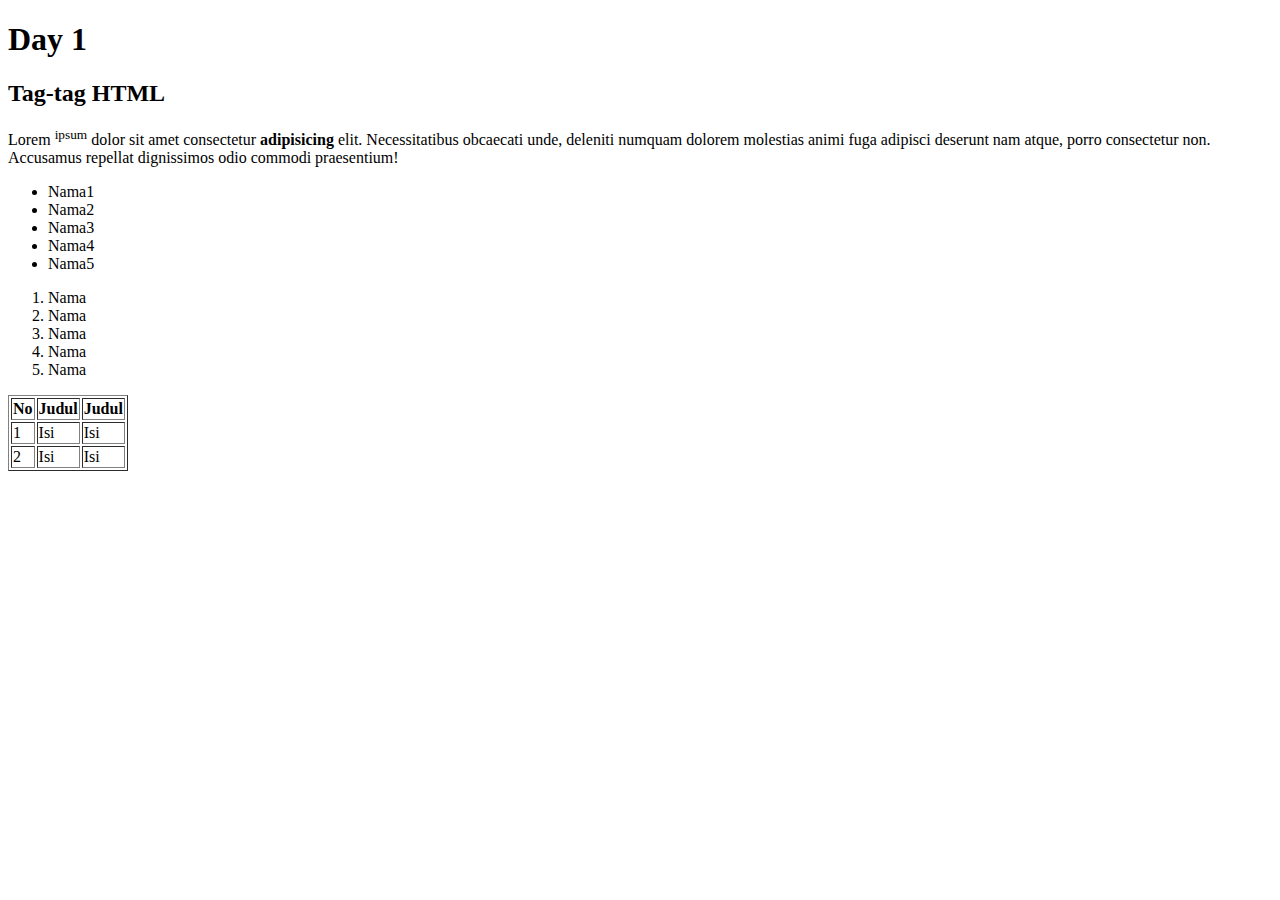
<file: day1/index.html>
<!DOCTYPE html>
<html lang="en">
<head>
    <meta charset="UTF-8">
    <meta name="viewport" content="width=device-width, initial-scale=1.0">
    <meta http-equiv="X-UA-Compatible" content="ie=edge">
    <title>Document</title>
</head>
<body>
    <h1>Day 1</h1>
    <h2>Tag-tag HTML</h2>
    <p>Lorem <sup>ipsum</sup> dolor sit amet consectetur <strong>adipisicing</strong> elit. Necessitatibus obcaecati unde, deleniti numquam dolorem molestias animi fuga adipisci deserunt nam atque, porro consectetur non. Accusamus repellat dignissimos odio commodi praesentium!</p>
<ul>
    <li>Nama1</li>
    <li>Nama2</li>
    <li>Nama3</li>
    <li>Nama4</li>
    <li>Nama5</li>
</ul>

<ol>
    <li>Nama</li>
    <li>Nama</li>
    <li>Nama</li>
    <li>Nama</li>
    <li>Nama</li>
</ol>

<table border="1">
    <tr>
        <th>No</th>
        <th>Judul</th>
        <th>Judul</th>
    </tr>
    <tr>
        <td>1</td>
        <td>Isi</td>
        <td>Isi</td>
    </tr>
    <tr>
        <td>2</td>
        <td>Isi</td>
        <td>Isi</td>
    </tr>
</table>

</body>
</html>
</file>
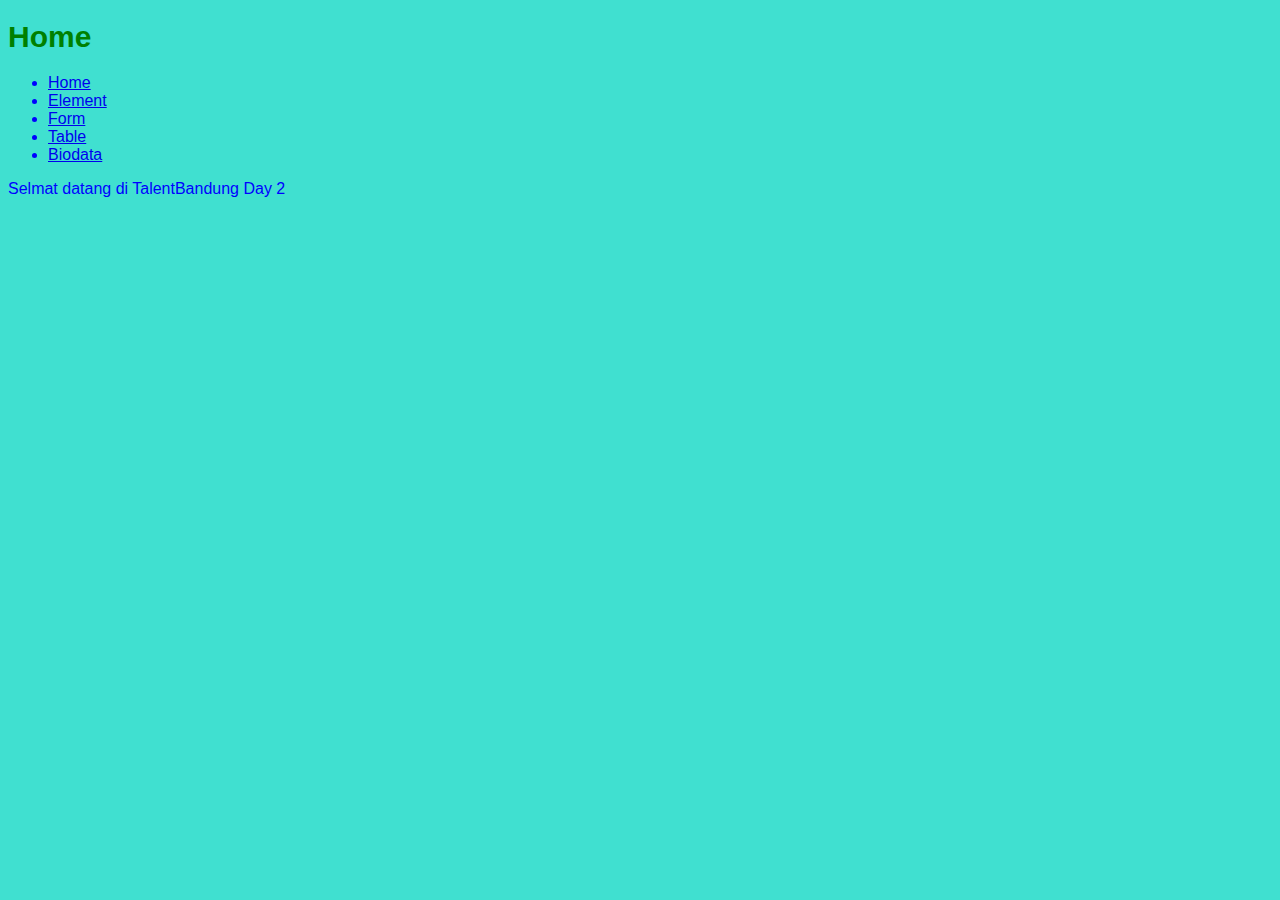
<file: day2/index.html>
<!DOCTYPE html>
<html lang="en">

<head>
    <meta charset="UTF-8">
    <meta name="viewport" content="width=device-width, initial-scale=1.0">
    <meta http-equiv="X-UA-Compatible" content="ie=edge">
    <title>Day 2</title>
    <link rel="stylesheet" href="style.css">
</head>

<body>
    <h1>Home</h1>
    <ul>
        <li>
            <a href="index.html">Home</a>
        </li>
        <li>
            <a href="element.html">Element</a>
        </li>
        <li>
            <a href="form.html">Form</a>
        </li>
        <li>
            <a href="tabel.html">Table</a>
        </li>
        <li>
            <a href="biodata.html">Biodata</a>
        </li>
    </ul>

    <p>Selmat datang di TalentBandung Day 2</p>

</body>

</html>
</file>
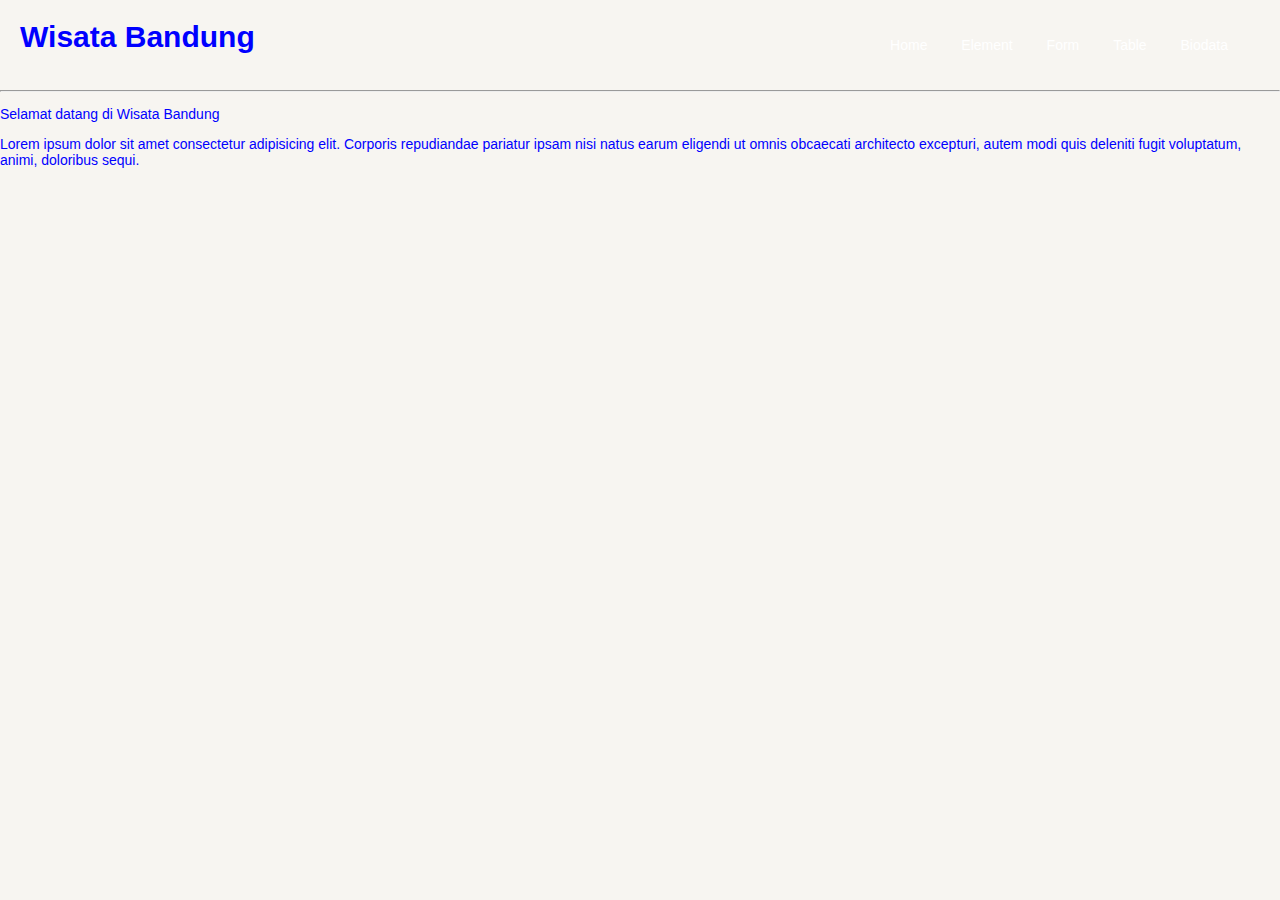
<file: day3/index.html>
<!DOCTYPE html>
<html lang="en">

<head>
    <meta charset="UTF-8">
    <meta name="viewport" content="width=device-width, initial-scale=1.0">
    <meta http-equiv="X-UA-Compatible" content="ie=edge">
    <title>Day 2</title>
    <link rel="stylesheet" href="style.css">
</head>

<body>
    <h1 class="logo">Wisata Bandung</h1>
    <ul>
        <li>
            <a href="index.html">Home</a>
        </li>
        <li>
            <a href="element.html">Element</a>
        </li>
        <li>
            <a href="form.html">Form</a>
        </li>
        <li>
            <a href="tabel.html">Table</a>
        </li>
        <li>
            <a href="biodata.html">Biodata</a>
        </li>
    </ul>
    <hr>

    <p>Selamat datang di Wisata Bandung</p>
    <p>Lorem ipsum dolor sit amet consectetur adipisicing elit. Corporis repudiandae pariatur ipsam nisi natus earum eligendi ut omnis obcaecati architecto excepturi, autem modi quis deleniti fugit voluptatum, animi, doloribus sequi.</p>

</body>

</html>
</file>
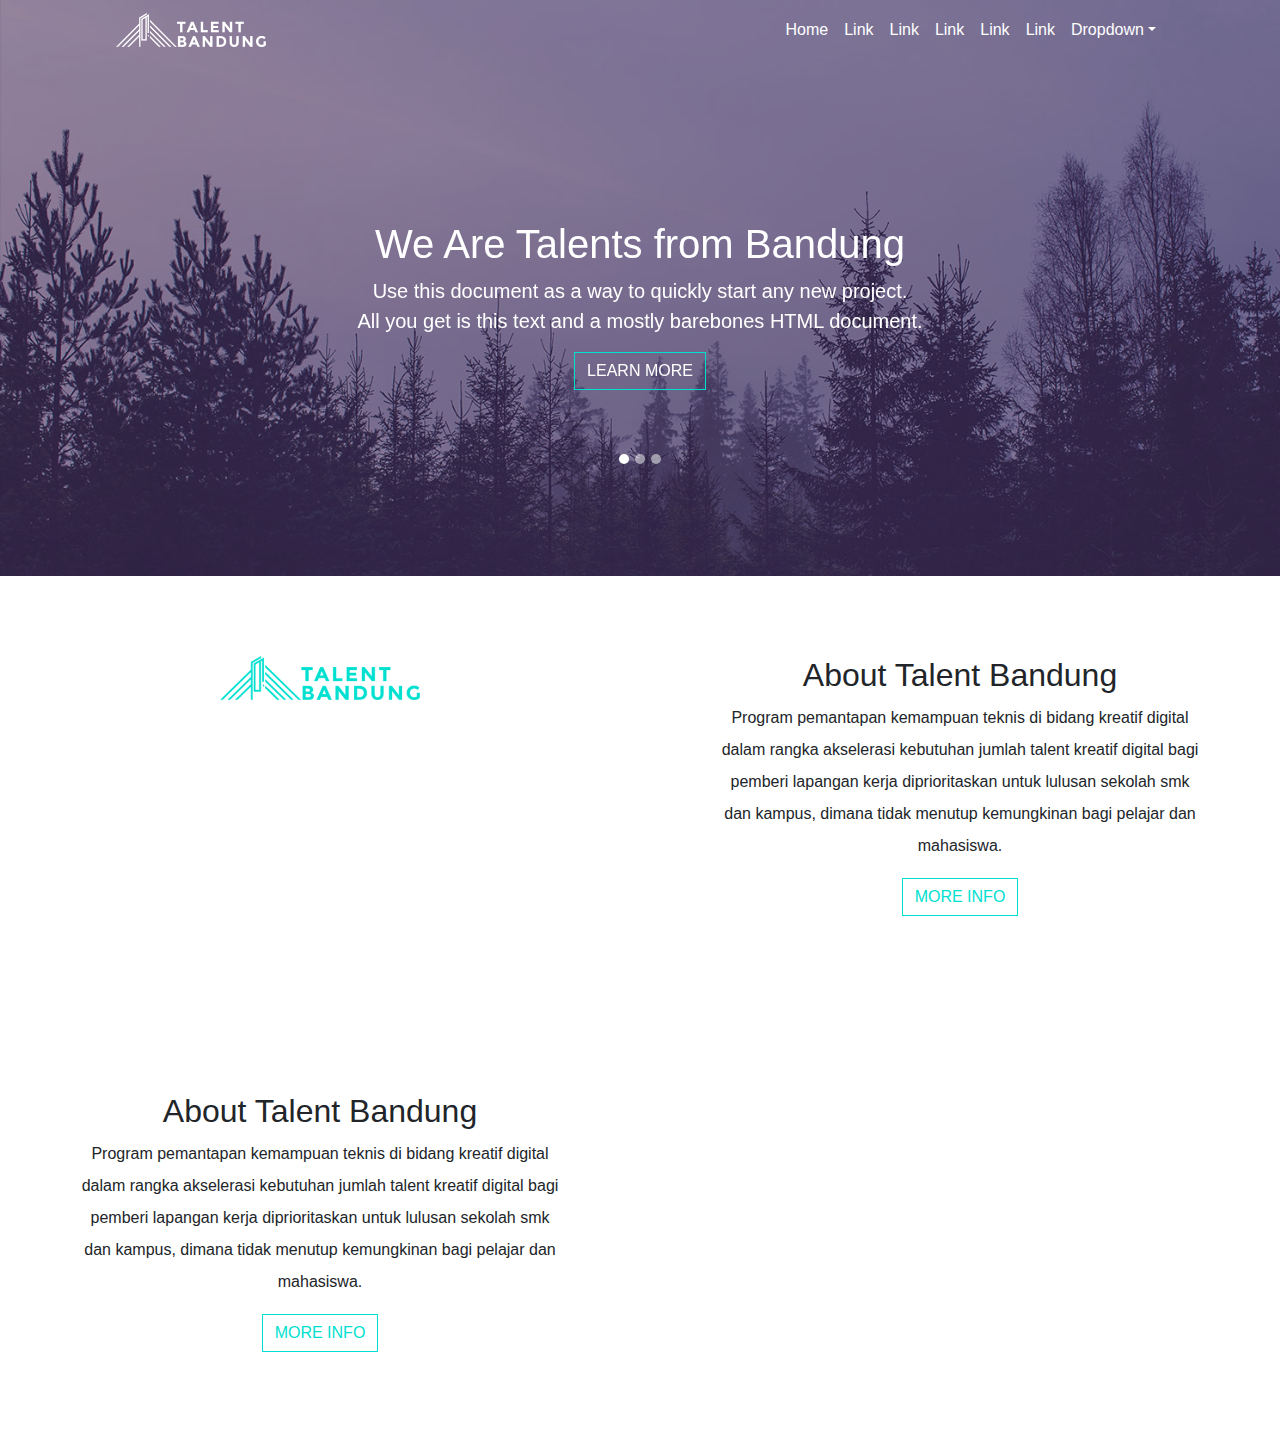
<file: day4/index.html>
<!doctype html>
<html lang="en">

<head>
    <title>Hello, world!</title>
    <!-- Required meta tags -->
    <meta charset="utf-8">
    <meta name="viewport" content="width=device-width, initial-scale=1, shrink-to-fit=no">

    <!-- Bootstrap CSS -->
    <link rel="stylesheet" href="css/bootstrap.min.css">
    <link rel="stylesheet" href="css/style.css">
</head>

<body>

    <div class="header">
        <div class="overlay">
            <main role="main" class="container">
                <nav class="navbar navbar-expand-md">

                    <div class="col-2">
                        <a class="navbar-brand" href="#"><img src="img/logo-talentbandung.png" width="150" alt=""></a>
                    </div>

                    <div class="col">
                        <button class="navbar-toggler" type="button" data-toggle="collapse" data-target="#navbarsExampleDefault" aria-controls="navbarsExampleDefault" aria-expanded="false" aria-label="Toggle navigation">
                                          <span class="navbar-toggler-icon"></span>
                                        </button>

                        <div class="collapse navbar-collapse justify-content-end" id="navbarsExampleDefault">
                            <ul class="navbar-nav">
                                <li class="nav-item active">
                                    <a class="nav-link" href="#">Home <span class="sr-only">(current)</span></a>
                                </li>
                                <li class="nav-item">
                                    <a class="nav-link" href="#">Link</a>
                                </li>
                                <li class="nav-item">
                                    <a class="nav-link" href="#">Link</a>
                                </li>
                                <li class="nav-item">
                                    <a class="nav-link" href="#">Link</a>
                                </li>
                                <li class="nav-item">
                                    <a class="nav-link" href="#">Link</a>
                                </li>
                                <li class="nav-item">
                                    <a class="nav-link" href="#">Link</a>
                                </li>
                                <li class="nav-item dropdown">
                                    <a class="nav-link dropdown-toggle" href="http://example.com" id="dropdown01" data-toggle="dropdown" aria-haspopup="true" aria-expanded="false">Dropdown</a>
                                    <div class="dropdown-menu" aria-labelledby="dropdown01">
                                        <a class="dropdown-item" href="#">Action</a>
                                        <a class="dropdown-item" href="#">Another action</a>
                                        <a class="dropdown-item" href="#">Something else here</a>
                                    </div>
                                </li>
                            </ul>
                        </div>
                    </div>
                </nav>
                <div id="slider-home" class="intro text-center carousel slide" data-ride="carousel">
                    <div class="carousel-inner">
                        <div class="carousel-item active">
                            <h1>We Are Talents from Bandung</h1>
                            <p class="lead">Use this document as a way to quickly start any new project.<br> All you get is this text and a mostly barebones HTML document.</p>
                            <p><a href="#" class="btn btn-outline-primary">Learn More</a></p>
                        </div>
                        <div class="carousel-item">
                            <h1>We Are Talents from Bandung</h1>
                            <p class="lead">Use this document as a way to quickly start any new project.<br> All you get is this text and a mostly barebones HTML document.</p>
                            <p><a href="#" class="btn btn-outline-primary">Learn More</a></p>
                        </div>
                        <div class="carousel-item">
                            <h1>We Are Talents from Bandung</h1>
                            <p class="lead">Use this document as a way to quickly start any new project.<br> All you get is this text and a mostly barebones HTML document.</p>
                            <p><a href="#" class="btn btn-outline-primary">Learn More</a></p>
                        </div>
                    </div>
                    <ol class="carousel-indicators">
                        <li data-target="#slider-home" data-slide-to="0" class="active"></li>
                        <li data-target="#slider-home" data-slide-to="1"></li>
                        <li data-target="#slider-home" data-slide-to="2"></li>
                    </ol>
                </div>
            </main>
            <!-- /.container -->
        </div>
    </div>

    <div class="content">
        <div class="container-fluid">
            <div class="row">
                <div class="col" style="background:url(https://images.unsplash.com/photo-1506411393232-79727bc447af?dpr=1.5&auto=format&fit=crop&w=800&h=800&q=60&cs=tinysrgb); background-size:cover;">
                    <img width="200" class="img-fluid mx-auto d-block" src="img/logo-talentbandung-color.png" alt="">
                </div>
                <div class="col text-center">
                    <h2>About Talent Bandung</h2>
                    <p>Program pemantapan kemampuan teknis di bidang kreatif digital dalam rangka akselerasi kebutuhan jumlah talent kreatif digital bagi pemberi lapangan kerja diprioritaskan untuk lulusan sekolah smk dan kampus, dimana tidak menutup kemungkinan bagi pelajar dan mahasiswa.</p>
                    <p><a href="" class="btn">More Info</a></p>
                </div>
            </div>
            <div class="row">
                <div class="col order-12" style="background:url(https://images.unsplash.com/photo-1502781252888-9143ba7f074e?dpr=1.5&auto=format&fit=crop&w=800&h=800&q=60&cs=tinysrgb); background-size:cover;">
                </div>
                <div class="col text-center">
                    <h2>About Talent Bandung</h2>
                    <p>Program pemantapan kemampuan teknis di bidang kreatif digital dalam rangka akselerasi kebutuhan jumlah talent kreatif digital bagi pemberi lapangan kerja diprioritaskan untuk lulusan sekolah smk dan kampus, dimana tidak menutup kemungkinan bagi pelajar dan mahasiswa.</p>
                    <p><a href="" class="btn">More Info</a></p>
                </div>
            </div>
        </div>
    </div>


    <script src="js/jquery-3.2.1.min.js"></script>
    <script src="js/popper.min.js"></script>
    <script src="js/bootstrap.min.js"></script>
</body>

</html>
</file>
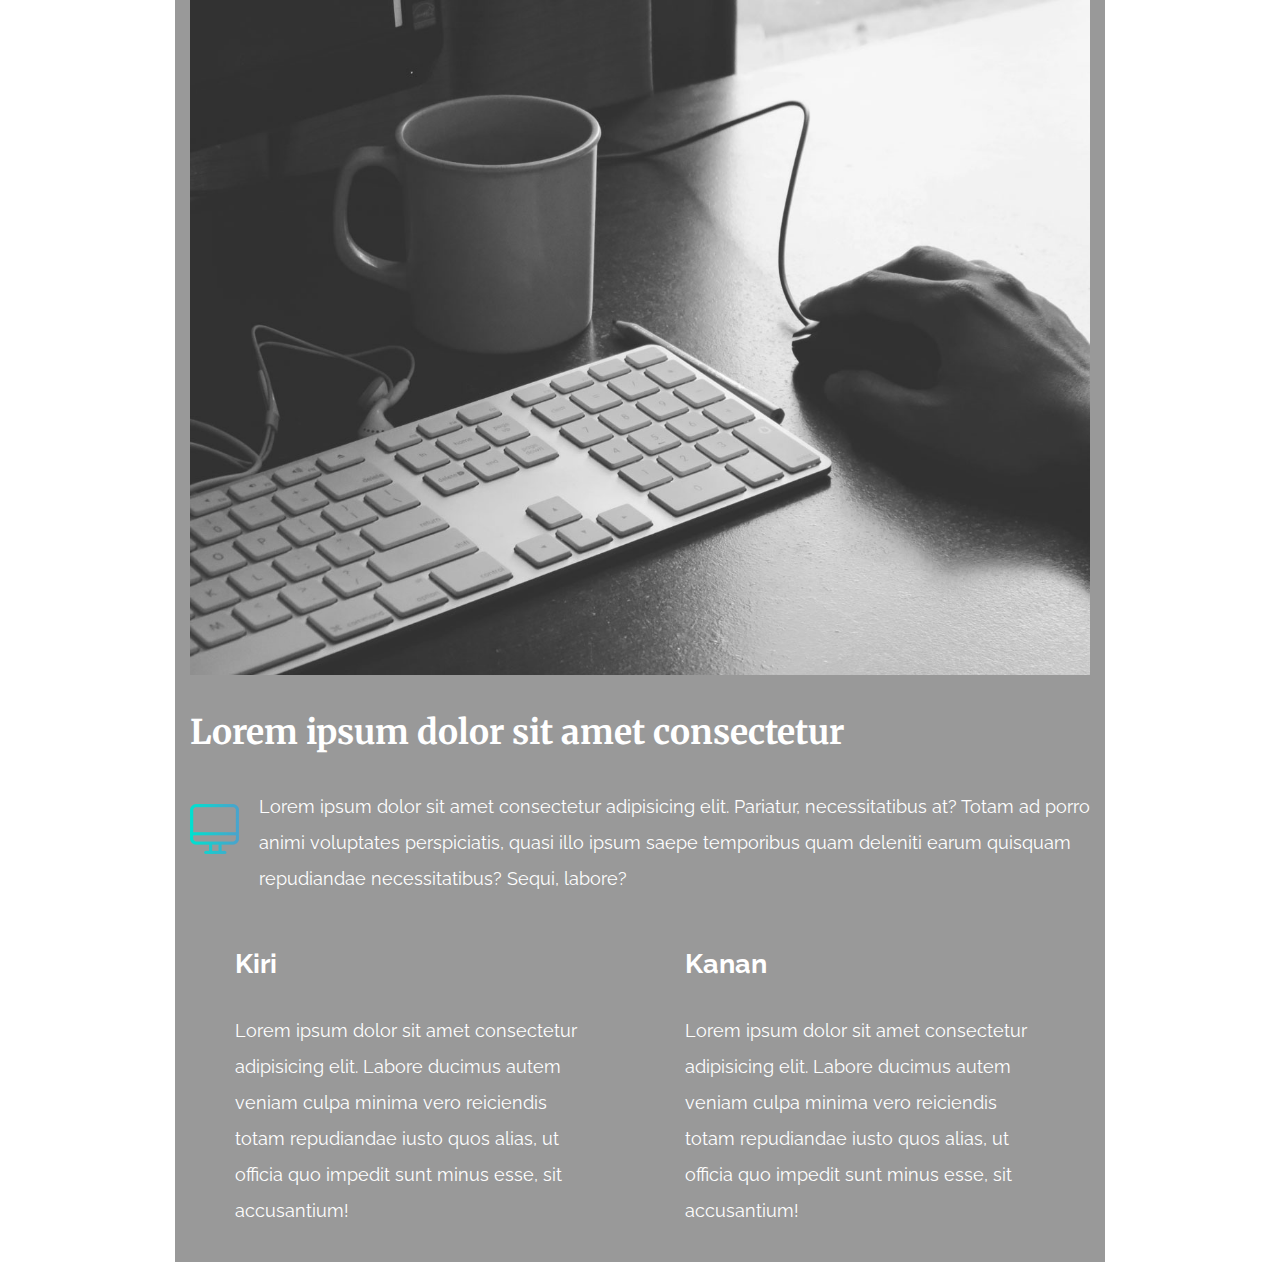
<file: day6/index.html>
<!DOCTYPE html>
<html lang="en">

<head>
    <meta charset="UTF-8">
    <meta name="viewport" content="width=device-width, initial-scale=1.0">
    <meta http-equiv="X-UA-Compatible" content="ie=edge">
    <title>Layout</title>
    <link href="https://fonts.googleapis.com/css?family=Merriweather|Raleway" rel="stylesheet">
    <link rel="stylesheet" href="style.css">
</head>

<body>
    <div class="container">
        <img class="img-header" src="img/work.jpg" alt="">
        <h1>Lorem ipsum dolor sit amet consectetur</h1>

        <img class="left" src="img/icon-monitor.png" alt="">
        <p>Lorem ipsum dolor sit amet consectetur adipisicing elit. Pariatur, necessitatibus at? Totam ad porro animi voluptates perspiciatis, quasi illo ipsum saepe temporibus quam deleniti earum quisquam repudiandae necessitatibus? Sequi, labore?</p>
        <div class="col">
            <h2>Kiri</h2>
            <p>Lorem ipsum dolor sit amet consectetur adipisicing elit. Labore ducimus autem veniam culpa minima vero reiciendis totam repudiandae iusto quos alias, ut officia quo impedit sunt minus esse, sit accusantium!</p>
        </div>
        <div class="col">
            <h2>Kanan</h2>
            <p>Lorem ipsum dolor sit amet consectetur adipisicing elit. Labore ducimus autem veniam culpa minima vero reiciendis totam repudiandae iusto quos alias, ut officia quo impedit sunt minus esse, sit accusantium!</p>
        </div>
    </div>

</body>

</html>
</file>
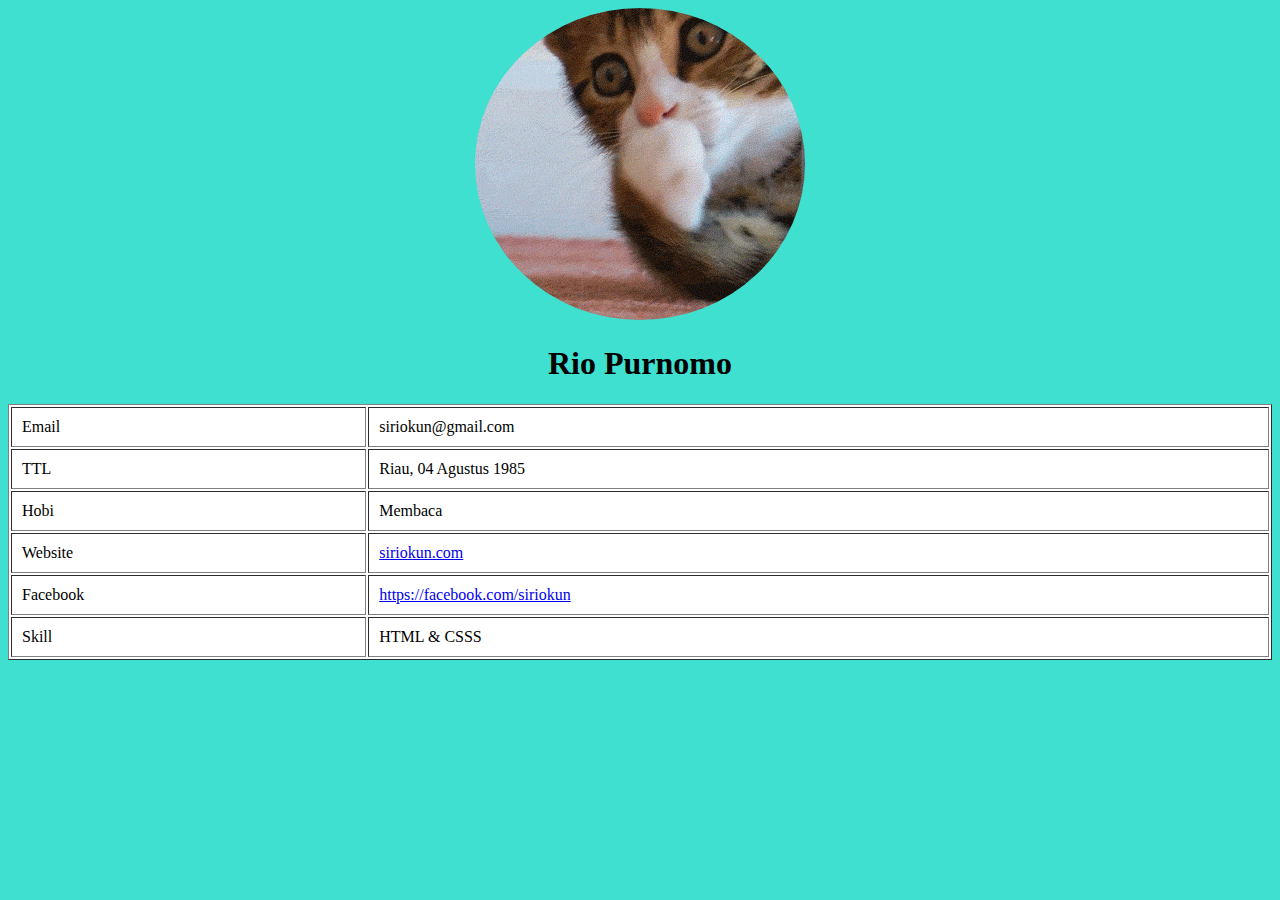
<file: day1/biodata.html>
<!DOCTYPE html>
<html lang="en">

<head>
    <meta charset="UTF-8">
    <meta name="viewport" content="width=device-width, initial-scale=1.0">
    <meta http-equiv="X-UA-Compatible" content="ie=edge">
    <title>Biodata Pribadi</title>
    <style>
    body {
        background: turquoise;
        text-align: center;
    }
    table {
        background: white;
        width: 100%;
    }
    td {
        padding: 10px;
        text-align: left;
    }
    img {
        border-radius: 100%;
    }
    </style>
</head>

<body>


    <img src="img/ucing.gif" alt="Ucing Lucu">
    <h1>Rio Purnomo</h1>

    <table border="1">
        <tr>
            <td>Email</td>
            <td>siriokun@gmail.com</td>
        </tr>
        <tr>
            <td>TTL</td>
            <td>Riau, 04 Agustus 1985</td>
        </tr>
        <tr>
            <td>Hobi</td>
            <td>Membaca</td>
        </tr>
        <tr>
            <td>Website</td>
            <td><a href="http://siriokun.com">siriokun.com</a></td>
        </tr>
        <tr>
            <td>Facebook</td>
            <td><a href="https://facebook.com/siriokun">https://facebook.com/siriokun</a></td>
        </tr>
        <tr>
            <td>Skill</td>
            <td>HTML &amp; CSSS</td>
        </tr>

    </table>

</body>

</html>
</file>
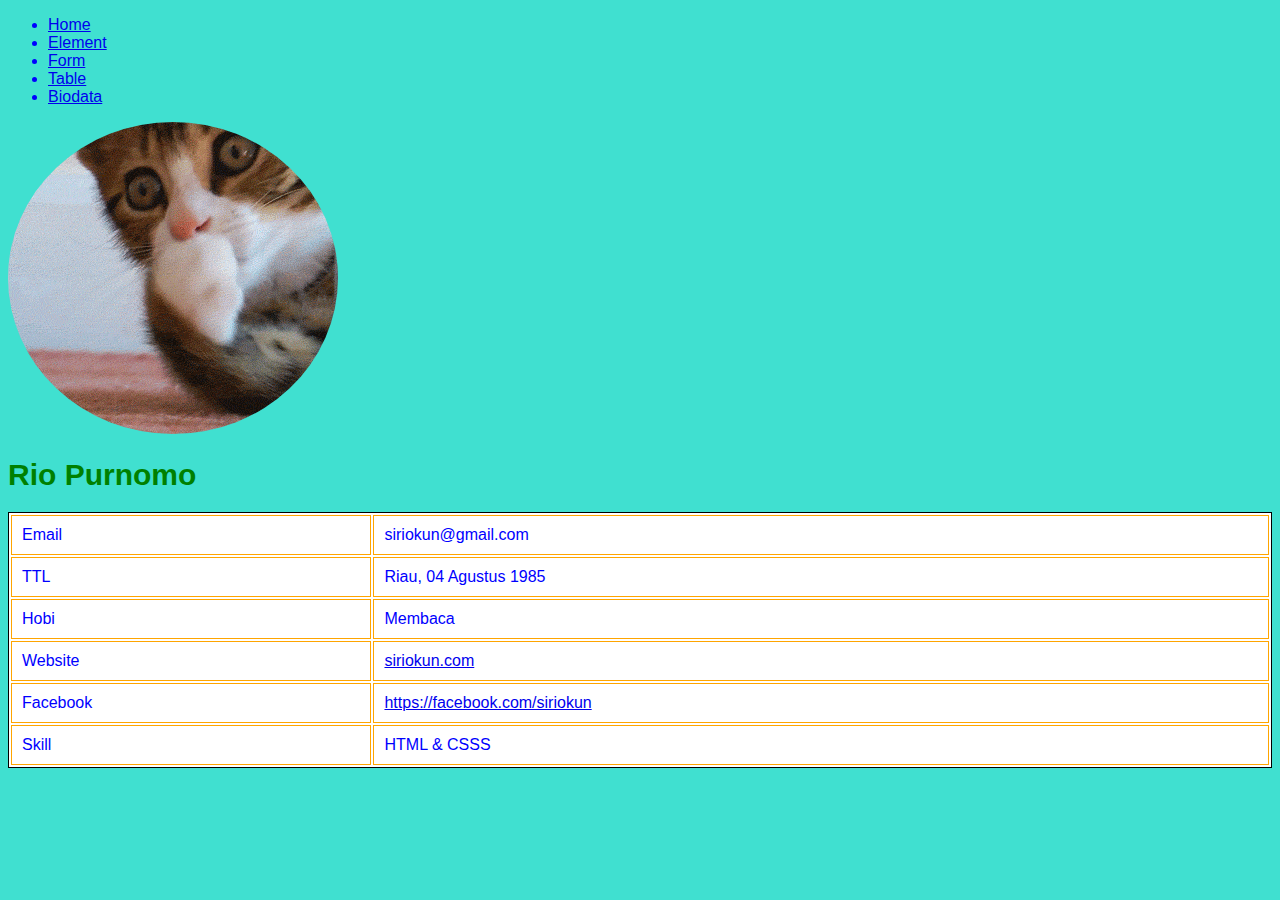
<file: day2/biodata.html>
<!DOCTYPE html>
<html lang="en">

<head>
    <meta charset="UTF-8">
    <meta name="viewport" content="width=device-width, initial-scale=1.0">
    <meta http-equiv="X-UA-Compatible" content="ie=edge">
    <title>Biodata Pribadi</title>    
    <link rel="stylesheet" href="style.css">
</head>

<body>

    <ul>
        <li>
            <a href="index.html">Home</a>
        </li>
        <li>
            <a href="element.html">Element</a>
        </li>
        <li>
            <a href="form.html">Form</a>
        </li>
        <li>
            <a href="tabel.html">Table</a>
        </li>
        <li>
            <a href="biodata.html">Biodata</a>
        </li>
    </ul>


    <img src="img/ucing.gif" alt="Ucing Lucu">
    <h1>Rio Purnomo</h1>

    <table border="1">
        <tr>
            <td>Email</td>
            <td>siriokun@gmail.com</td>
        </tr>
        <tr>
            <td>TTL</td>
            <td>Riau, 04 Agustus 1985</td>
        </tr>
        <tr>
            <td>Hobi</td>
            <td>Membaca</td>
        </tr>
        <tr>
            <td>Website</td>
            <td>
                <a href="http://siriokun.com">siriokun.com</a>
            </td>
        </tr>
        <tr>
            <td>Facebook</td>
            <td>
                <a href="https://facebook.com/siriokun">https://facebook.com/siriokun</a>
            </td>
        </tr>
        <tr>
            <td>Skill</td>
            <td>HTML &amp; CSSS</td>
        </tr>

    </table>

</body>

</html>
</file>
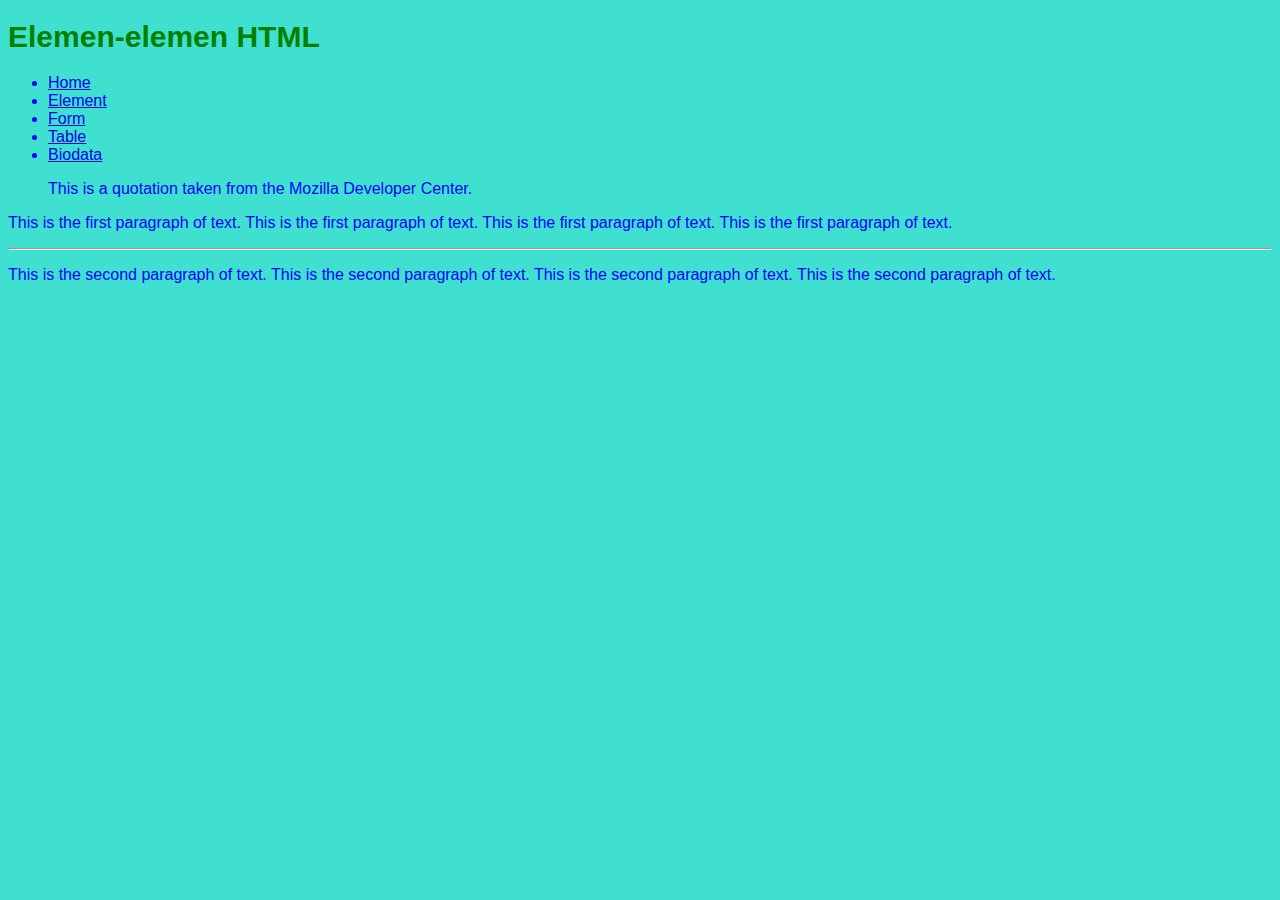
<file: day2/element.html>
<!DOCTYPE html>
<html lang="en">

<head>
    <meta charset="UTF-8">
    <meta name="viewport" content="width=device-width, initial-scale=1.0">
    <meta http-equiv="X-UA-Compatible" content="ie=edge">
    <title>Elemen-elemen HTML</title>
    <link rel="stylesheet" href="style.css">
</head>

<body>
    <h1>Elemen-elemen HTML</h1>
    <ul>
        <li>
            <a href="index.html">Home</a>
        </li>
        <li>
            <a href="element.html">Element</a>
        </li>
        <li>
            <a href="form.html">Form</a>
        </li>
        <li>
            <a href="tabel.html">Table</a>
        </li>
        <li>
            <a href="biodata.html">Biodata</a>
        </li>
    </ul>
    <blockquote cite="http://developer.mozilla.org">
        <p>This is a quotation taken from the Mozilla Developer Center.</p>
    </blockquote>

    <p>
        This is the first paragraph of text. This is the first paragraph of text. This is the first paragraph of text. This is the
        first paragraph of text.
    </p>

    <hr>

    <p>
        This is the second paragraph of text. This is the second paragraph of text. This is the second paragraph of text. This is
        the second paragraph of text.
    </p>

</body>

</html>
</file>
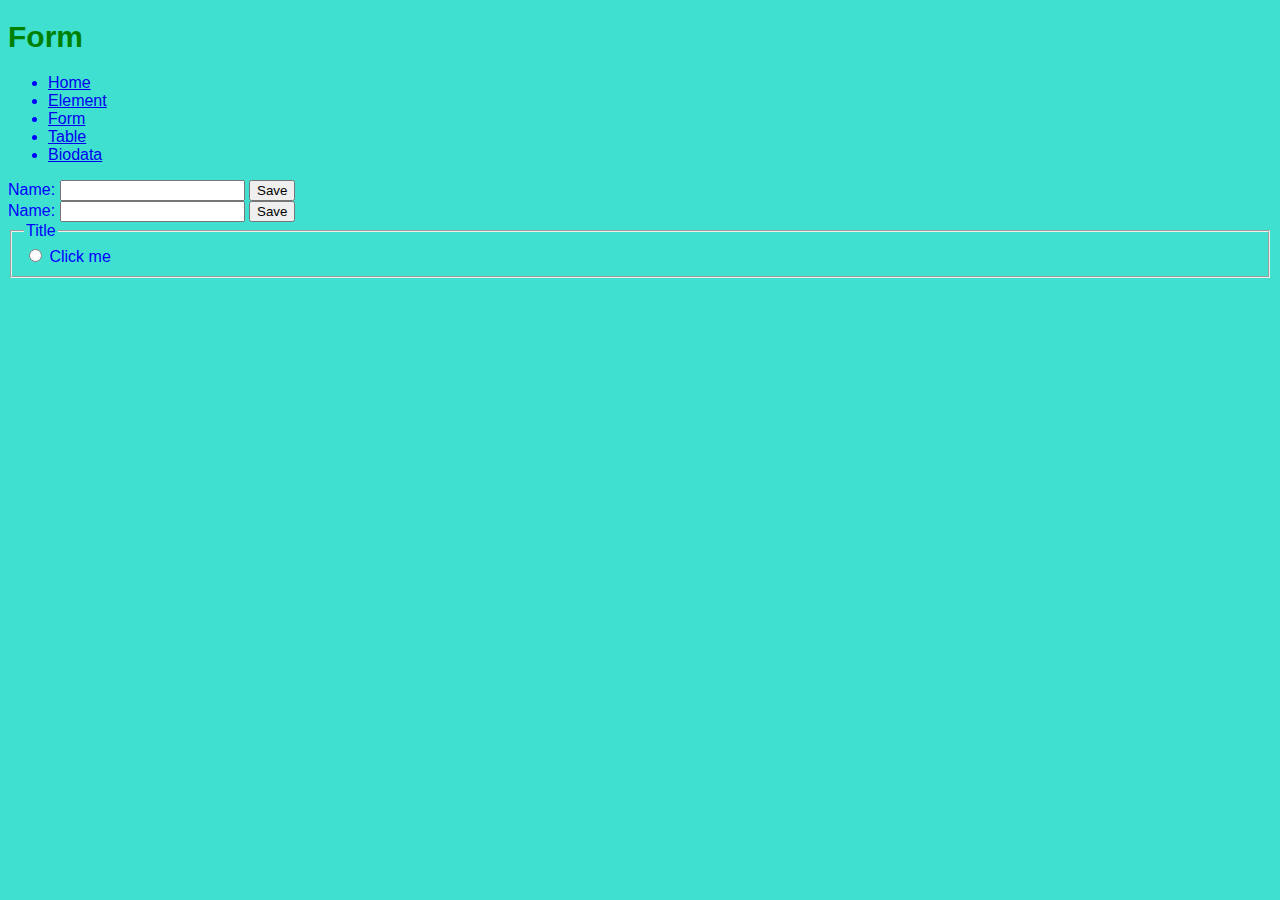
<file: day2/form.html>
<!DOCTYPE html>
<html lang="en">

<head>
    <meta charset="UTF-8">
    <meta name="viewport" content="width=device-width, initial-scale=1.0">
    <meta http-equiv="X-UA-Compatible" content="ie=edge">
    <title>Form</title>
    <link rel="stylesheet" href="style.css">
</head>

<body>
    <h1>Form</h1>
    <ul>
        <li>
            <a href="index.html">Home</a>
        </li>
        <li>
            <a href="element.html">Element</a>
        </li>
        <li>
            <a href="form.html">Form</a>
        </li>
        <li>
            <a href="tabel.html">Table</a>
        </li>
        <li>
            <a href="biodata.html">Biodata</a>
        </li>
    </ul>
    <!-- Simple form which will send a GET request -->
    <form action="" method="get">
        <label for="GET-name">Name:</label>
        <input id="GET-name" type="text" name="name">
        <input type="submit" value="Save">
    </form>

    <!-- Simple form which will send a POST request -->
    <form action="" method="post">
        <label for="POST-name">Name:</label>
        <input id="POST-name" type="text" name="name">
        <input type="submit" value="Save">
    </form>

    <!-- Form with fieldset, legend, and label -->
    <form action="" method="post">
        <fieldset>
            <legend>Title</legend>
            <input type="radio" name="radio" id="radio">
            <label for="radio">Click me</label>
        </fieldset>
    </form>

</body>

</html>
</file>
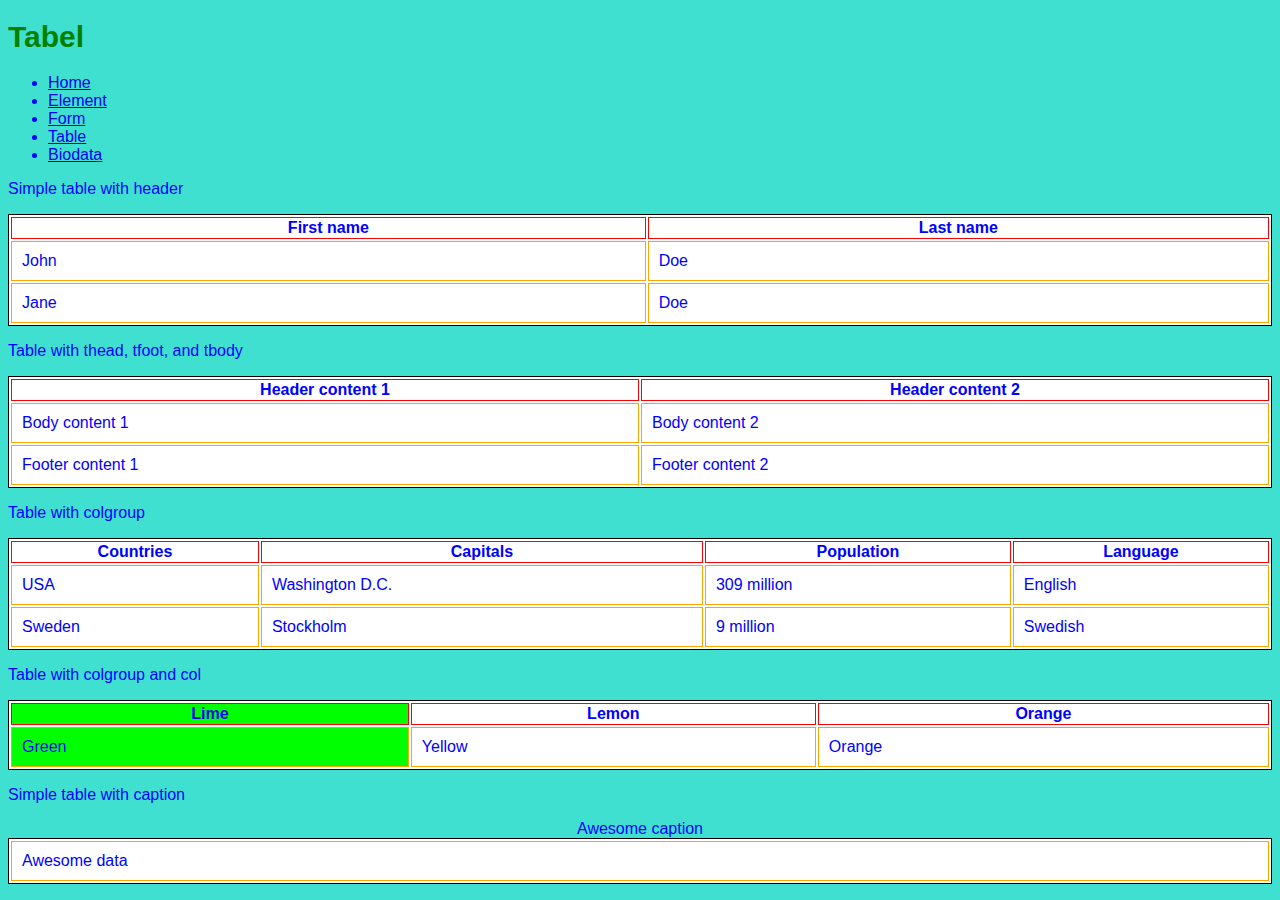
<file: day2/tabel.html>
<!DOCTYPE html>
<html lang="en">

<head>
    <meta charset="UTF-8">
    <meta name="viewport" content="width=device-width, initial-scale=1.0">
    <meta http-equiv="X-UA-Compatible" content="ie=edge">
    <title>Tabel</title>
    <link rel="stylesheet" href="style.css">
</head>

<body>
    <h1>Tabel</h1>
    <ul>
        <li>
            <a href="index.html">Home</a>
        </li>
        <li>
            <a href="element.html">Element</a>
        </li>
        <li>
            <a href="form.html">Form</a>
        </li>
        <li>
            <a href="tabel.html">Table</a>
        </li>
        <li>
            <a href="biodata.html">Biodata</a>
        </li>
    </ul>
    <p>Simple table with header</p>
    <table>
        <tr>
            <th>First name</th>
            <th>Last name</th>
        </tr>
        <tr>
            <td>John</td>
            <td>Doe</td>
        </tr>
        <tr>
            <td>Jane</td>
            <td>Doe</td>
        </tr>
    </table>

    <p>Table with thead, tfoot, and tbody</p>
    <table>
        <thead>
            <tr>
                <th>Header content 1</th>
                <th>Header content 2</th>
            </tr>
        </thead>
        <tbody>
            <tr>
                <td>Body content 1</td>
                <td>Body content 2</td>
            </tr>
        </tbody>
        <tfoot>
            <tr>
                <td>Footer content 1</td>
                <td>Footer content 2</td>
            </tr>
        </tfoot>
    </table>

    <p>Table with colgroup</p>
    <table>
        <colgroup span="4"></colgroup>
        <tr>
            <th>Countries</th>
            <th>Capitals</th>
            <th>Population</th>
            <th>Language</th>
        </tr>
        <tr>
            <td>USA</td>
            <td>Washington D.C.</td>
            <td>309 million</td>
            <td>English</td>
        </tr>
        <tr>
            <td>Sweden</td>
            <td>Stockholm</td>
            <td>9 million</td>
            <td>Swedish</td>
        </tr>
    </table>

    <p>Table with colgroup and col</p>
    <table>
        <colgroup>
            <col style="background-color: #0f0">
            <col span="2">
        </colgroup>
        <tr>
            <th>Lime</th>
            <th>Lemon</th>
            <th>Orange</th>
        </tr>
        <tr>
            <td>Green</td>
            <td>Yellow</td>
            <td>Orange</td>
        </tr>
    </table>

    <p>Simple table with caption</p>
    <table>
        <caption>Awesome caption</caption>
        <tr>
            <td>Awesome data</td>
        </tr>
    </table>

</body>

</html>
</file>
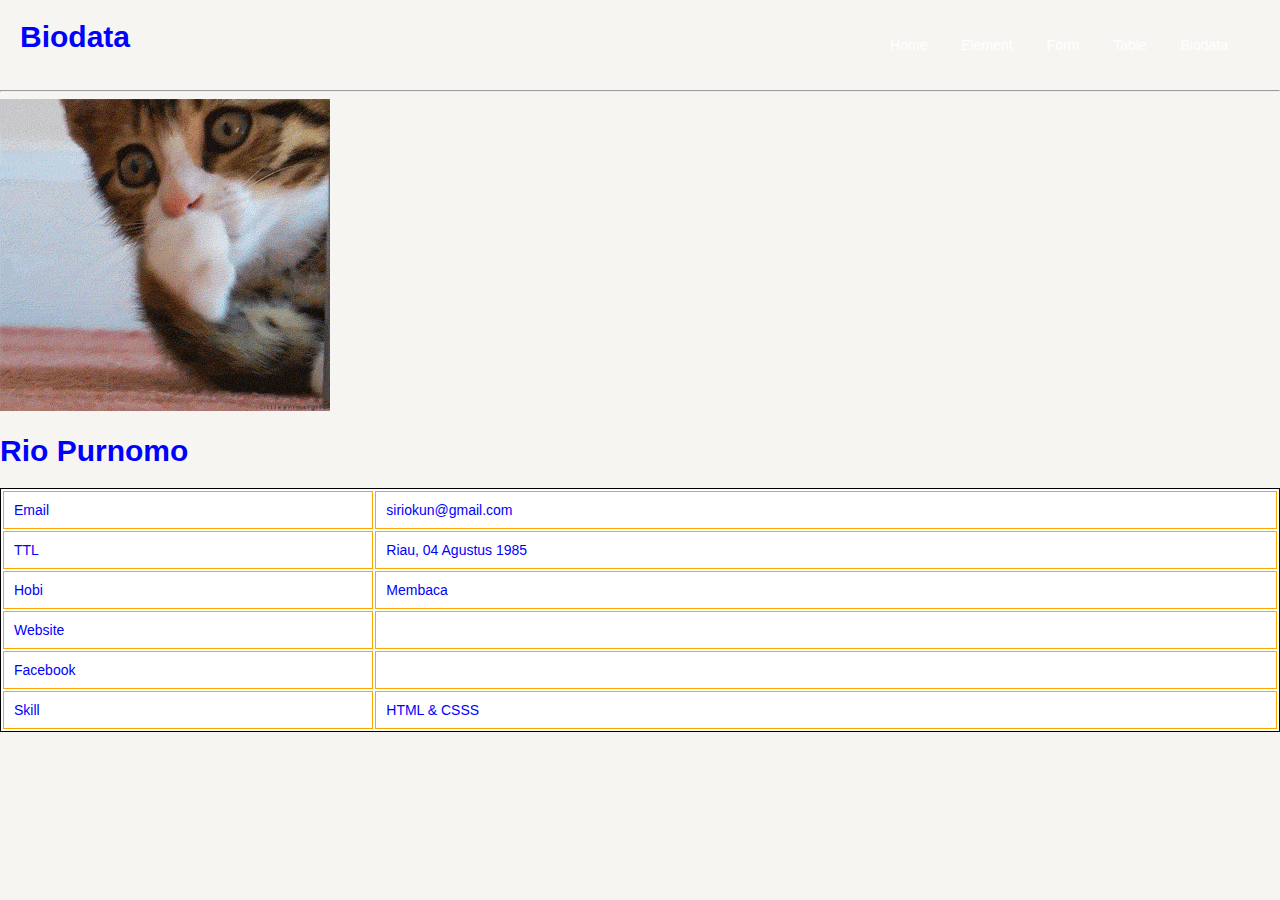
<file: day3/biodata.html>
<!DOCTYPE html>
<html lang="en">

<head>
    <meta charset="UTF-8">
    <meta name="viewport" content="width=device-width, initial-scale=1.0">
    <meta http-equiv="X-UA-Compatible" content="ie=edge">
    <title>Biodata Pribadi</title>    
    <link rel="stylesheet" href="style.css">
</head>

<body>
    <h1 class="logo">Biodata</h1>

    <ul>
        <li>
            <a href="index.html">Home</a>
        </li>
        <li>
            <a href="element.html">Element</a>
        </li>
        <li>
            <a href="form.html">Form</a>
        </li>
        <li>
            <a href="tabel.html">Table</a>
        </li>
        <li>
            <a href="biodata.html">Biodata</a>
        </li>
    </ul>
<hr>

    <img src="img/ucing.gif" alt="Ucing Lucu">
    <h1>Rio Purnomo</h1>

    <table border="1">
        <tr>
            <td>Email</td>
            <td>siriokun@gmail.com</td>
        </tr>
        <tr>
            <td>TTL</td>
            <td>Riau, 04 Agustus 1985</td>
        </tr>
        <tr>
            <td>Hobi</td>
            <td>Membaca</td>
        </tr>
        <tr>
            <td>Website</td>
            <td>
                <a href="http://siriokun.com">siriokun.com</a>
            </td>
        </tr>
        <tr>
            <td>Facebook</td>
            <td>
                <a href="https://facebook.com/siriokun">https://facebook.com/siriokun</a>
            </td>
        </tr>
        <tr>
            <td>Skill</td>
            <td>HTML &amp; CSSS</td>
        </tr>

    </table>

</body>

</html>
</file>
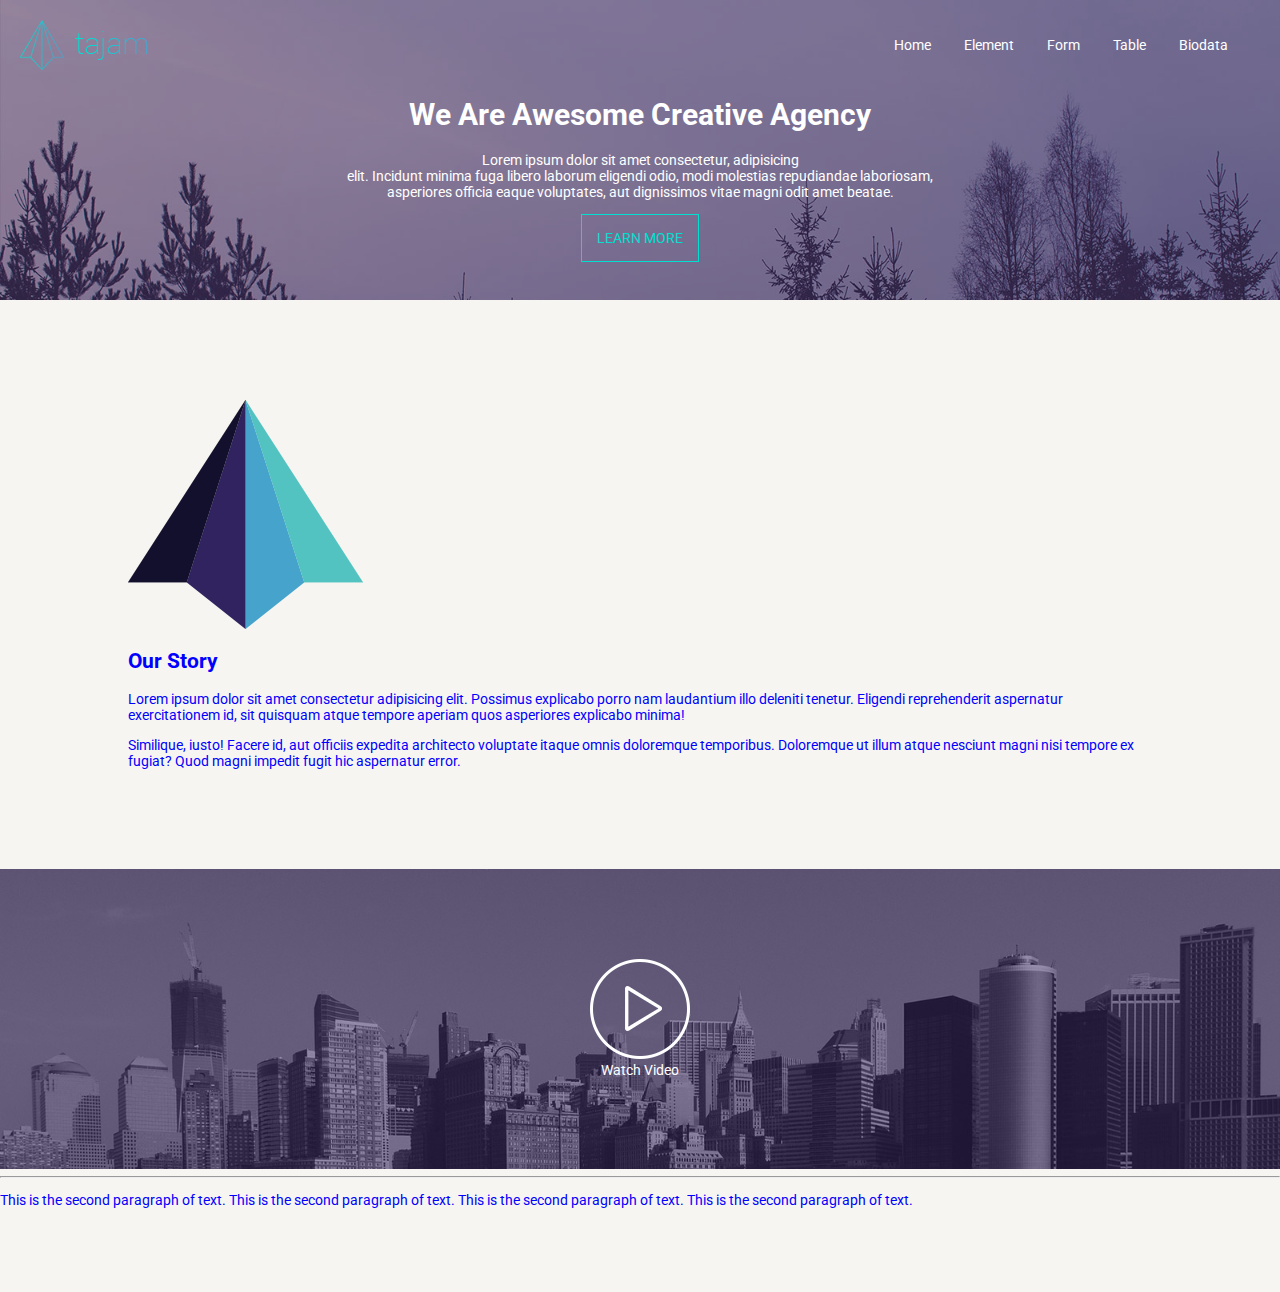
<file: day3/element.html>
<!DOCTYPE html>
<html lang="en">

<head>
    <meta charset="UTF-8">
    <meta name="viewport" content="width=device-width, initial-scale=1.0">
    <meta http-equiv="X-UA-Compatible" content="ie=edge">
    <title>Elemen-elemen HTML</title>
    <link href="https://fonts.googleapis.com/css?family=Roboto" rel="stylesheet">
    <link rel="stylesheet" href="style.css">
</head>

<body>
    <div class="header">
        <div class="overlay">
            <h1 class="logo"><img src="img/logo.png" alt=""></h1>
            <ul>
                <li>
                    <a href="index.html">Home</a>
                </li>
                <li>
                    <a href="element.html">Element</a>
                </li>
                <li>
                    <a href="form.html">Form</a>
                </li>
                <li>
                    <a href="tabel.html">Table</a>
                </li>
                <li>
                    <a href="biodata.html">Biodata</a>
                </li>
            </ul>
            <div class="intro">
                <h1>We Are Awesome Creative Agency</h1>
                <p>Lorem ipsum dolor sit amet consectetur, adipisicing <br> elit. Incidunt minima fuga libero laborum eligendi odio, modi molestias repudiandae laboriosam, <br>asperiores officia eaque voluptates, aut dignissimos vitae magni odit amet beatae.</p>
                <p><a href="" class="btn">Learn more</a></p>
            </div>
        </div>
    </div>
    <div class="story">
        <div class="container">
            <img src="img/logo-color.png" alt="">
            <h2>Our Story</h2>
        
            <p>Lorem ipsum dolor sit amet consectetur adipisicing elit. Possimus explicabo porro nam laudantium illo deleniti tenetur. Eligendi reprehenderit aspernatur exercitationem id, sit quisquam atque tempore aperiam quos asperiores explicabo minima!</p>
            <p>Similique, iusto! Facere id, aut officiis expedita architecto voluptate itaque omnis doloremque temporibus. Doloremque ut illum atque nesciunt magni nisi tempore ex fugiat? Quod magni impedit fugit hic aspernatur error.</p>
        </div>
    </div>

    <div class="video">
        <div class="overlay">
            <p class="btn-play">
                <a href=""><img src="img/btn-play.png" alt="">
                <br>
                Watch Video
            </a>
            </p>
        </div>
    </div>

    <hr>

    <p>
        This is the second paragraph of text. This is the second paragraph of text. This is the second paragraph of text. This is
        the second paragraph of text.
    </p>

</body>

</html>
</file>
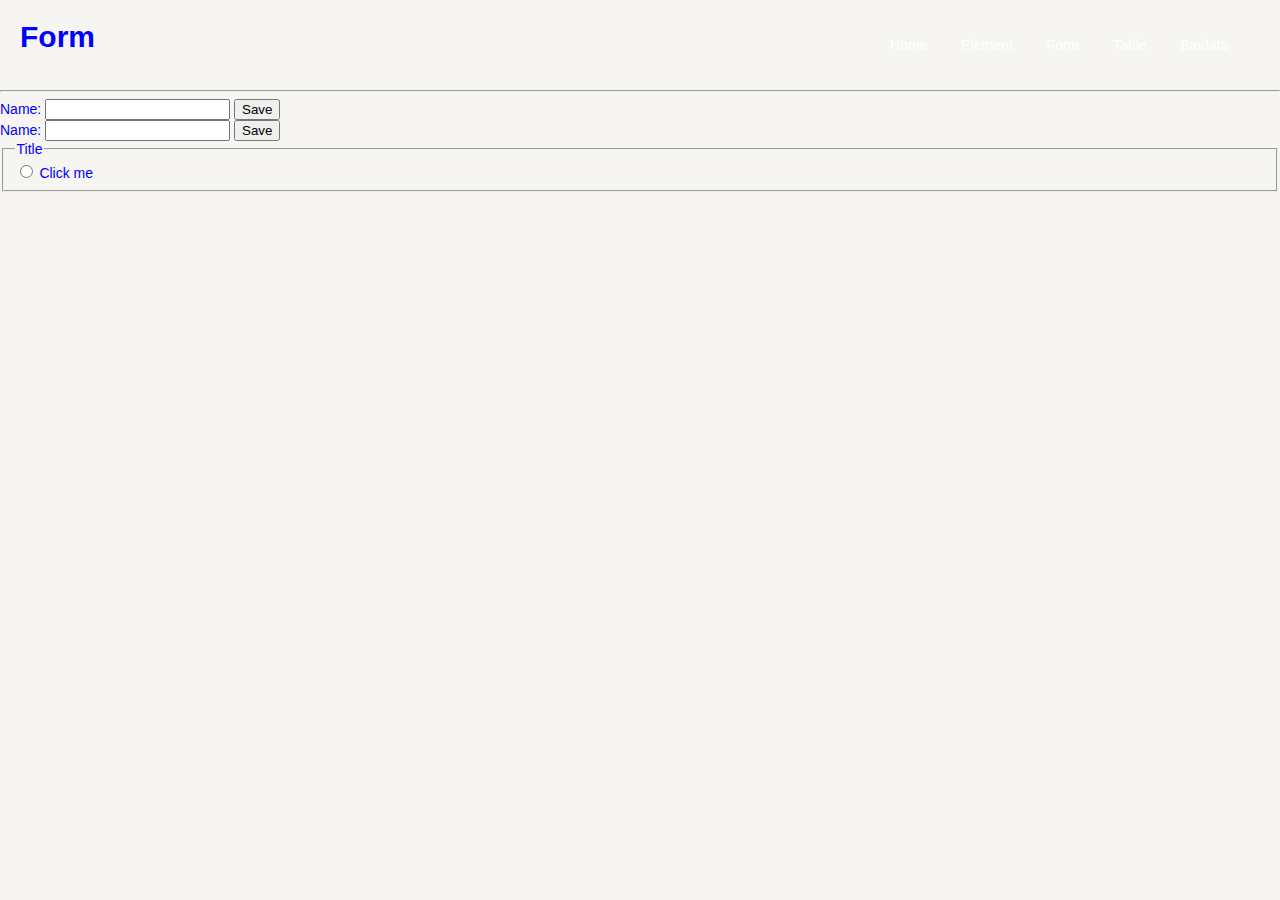
<file: day3/form.html>
<!DOCTYPE html>
<html lang="en">

<head>
    <meta charset="UTF-8">
    <meta name="viewport" content="width=device-width, initial-scale=1.0">
    <meta http-equiv="X-UA-Compatible" content="ie=edge">
    <title>Form</title>
    <link rel="stylesheet" href="style.css">
</head>

<body>
    <h1 class="logo">Form</h1>
    <ul>
        <li>
            <a href="index.html">Home</a>
        </li>
        <li>
            <a href="element.html">Element</a>
        </li>
        <li>
            <a href="form.html">Form</a>
        </li>
        <li>
            <a href="tabel.html">Table</a>
        </li>
        <li>
            <a href="biodata.html">Biodata</a>
        </li>
    </ul>
    <hr>
    <!-- Simple form which will send a GET request -->
    <form action="" method="get">
        <label for="GET-name">Name:</label>
        <input id="GET-name" type="text" name="name">
        <input type="submit" value="Save">
    </form>

    <!-- Simple form which will send a POST request -->
    <form action="" method="post">
        <label for="POST-name">Name:</label>
        <input id="POST-name" type="text" name="name">
        <input type="submit" value="Save">
    </form>

    <!-- Form with fieldset, legend, and label -->
    <form action="" method="post">
        <fieldset>
            <legend>Title</legend>
            <input type="radio" name="radio" id="radio">
            <label for="radio">Click me</label>
        </fieldset>
    </form>

</body>

</html>
</file>
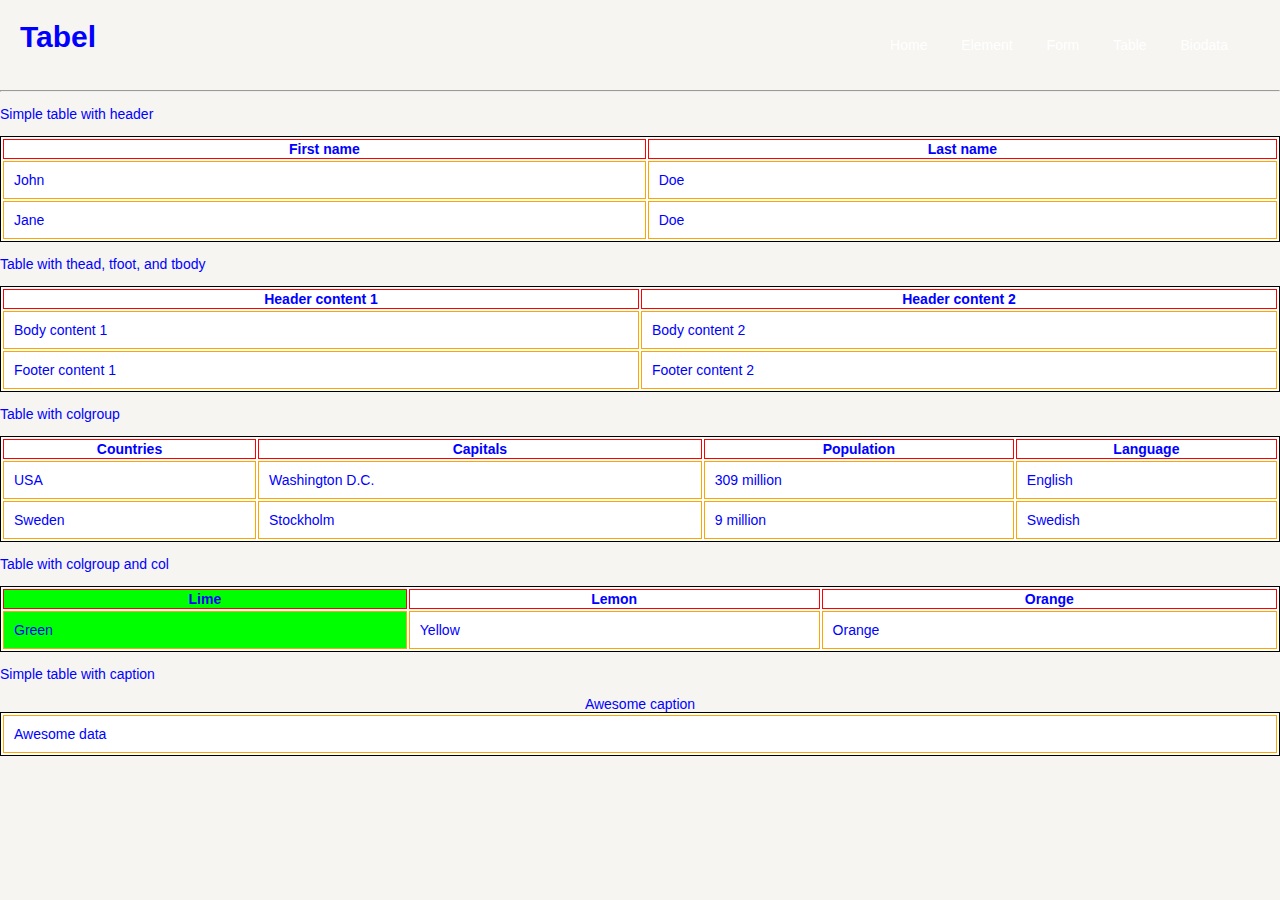
<file: day3/tabel.html>
<!DOCTYPE html>
<html lang="en">

<head>
    <meta charset="UTF-8">
    <meta name="viewport" content="width=device-width, initial-scale=1.0">
    <meta http-equiv="X-UA-Compatible" content="ie=edge">
    <title>Tabel</title>
    <link rel="stylesheet" href="style.css">
</head>

<body>
    <h1 class="logo">Tabel</h1>
    <ul>
        <li>
            <a href="index.html">Home</a>
        </li>
        <li>
            <a href="element.html">Element</a>
        </li>
        <li>
            <a href="form.html">Form</a>
        </li>
        <li>
            <a href="tabel.html">Table</a>
        </li>
        <li>
            <a href="biodata.html">Biodata</a>
        </li>
    </ul>
    <hr>
    <p>Simple table with header</p>
    <table>
        <tr>
            <th>First name</th>
            <th>Last name</th>
        </tr>
        <tr>
            <td>John</td>
            <td>Doe</td>
        </tr>
        <tr>
            <td>Jane</td>
            <td>Doe</td>
        </tr>
    </table>

    <p>Table with thead, tfoot, and tbody</p>
    <table>
        <thead>
            <tr>
                <th>Header content 1</th>
                <th>Header content 2</th>
            </tr>
        </thead>
        <tbody>
            <tr>
                <td>Body content 1</td>
                <td>Body content 2</td>
            </tr>
        </tbody>
        <tfoot>
            <tr>
                <td>Footer content 1</td>
                <td>Footer content 2</td>
            </tr>
        </tfoot>
    </table>

    <p>Table with colgroup</p>
    <table>
        <colgroup span="4"></colgroup>
        <tr>
            <th>Countries</th>
            <th>Capitals</th>
            <th>Population</th>
            <th>Language</th>
        </tr>
        <tr>
            <td>USA</td>
            <td>Washington D.C.</td>
            <td>309 million</td>
            <td>English</td>
        </tr>
        <tr>
            <td>Sweden</td>
            <td>Stockholm</td>
            <td>9 million</td>
            <td>Swedish</td>
        </tr>
    </table>

    <p>Table with colgroup and col</p>
    <table>
        <colgroup>
            <col style="background-color: #0f0">
            <col span="2">
        </colgroup>
        <tr>
            <th>Lime</th>
            <th>Lemon</th>
            <th>Orange</th>
        </tr>
        <tr>
            <td>Green</td>
            <td>Yellow</td>
            <td>Orange</td>
        </tr>
    </table>

    <p>Simple table with caption</p>
    <table>
        <caption>Awesome caption</caption>
        <tr>
            <td>Awesome data</td>
        </tr>
    </table>

</body>

</html>
</file>
<file: day2/style.css>
body {
    background: turquoise;
    font-family: Arial, Helvetica, sans-serif;
    color: blue;
}

h1 {
    font-size: 30px;
    color: green;
}

table {
    background: white;
    border: 1px solid black;
    width: 100%;
}

td {
    padding: 10px;
    text-align: left;
    border: 1px solid orange;
}

th {
    border: 1px solid red;
}

img {
    border-radius: 100%;
}
</file>
<file: day3/style.css>
body {
    background: #f7f5f1;
    font-family: 'Roboto', Arial, Helvetica, sans-serif;
    font-size: 14px;
    color: blue;
    margin: 0;
    padding-bottom: 70px
}

/* 
biru = #00e0d0
ungu gelap = #09052f
ungu = #311d5e

*/
a {
    color: #ffffff;
    text-decoration: none;
    transition: .3s;
}
a:hover {
    color: #00e0d0;
}
.btn {
    border: 1px solid #00e0d0;
    color: #00e0d0;
    display: inline-block;
    padding: 15px;
    text-transform: uppercase;
}
.btn:hover {
    background: #fff;
    border: 1px solid #ffffff;
}
.header, .video {
    background-image: url(img/bg-header.jpg);
    background-size: cover;
    overflow: hidden;
    height: 300px;
}
.video {
    background-image: url(img/bg-video.jpg);
}
.overlay{
    background: rgba(49, 29, 94, 0.5);
    overflow: hidden;
    height: 300px;
}
.intro, .btn-play {
    text-align: center;
    color: #fff;
    clear: both;
}
.btn-play {
    margin: 90px 0;
}
.btn-play a:hover {
    color: inherit;
}
.logo {
    float: left;
    margin: 20px;
}

.container {
    margin: 100px auto;
    max-width: 1024px;
}

ul {
    float: right;
    margin: 37px;
}

li {
    display: inline-block;
    list-style: none;
    margin: 0 15px;
}

h1 {
    font-size: 30px;
}

table {
    background: white;
    border: 1px solid black;
    width: 100%;
}

td {
    padding: 10px;
    text-align: left;
    border: 1px solid orange;
}

th {
    border: 1px solid red;
}
hr {
    clear: both;
}
</file>
<file: day4/css/style.css>
.btn {
  border-radius: 0;
}

.btn-success {
  background-color: #0c631b;
}
.intro {
  margin: 10rem 0;
}
.header {
  background-image: url(../img/bg-header.jpg);
  background-size: cover;
  overflow: hidden;
}
.header a {
  color: #fff;
}
.header .dropdown-item {
  color: #333;
}
.overlay{
  background: rgba(49, 29, 94, 0.5);
  color: #fff;
  overflow: hidden;
}
.btn, .btn:hover {
  text-transform: uppercase;
  color: #00e0d0;
  border-color: #00e0d0;
}
.btn:hover {
  background-color: #00e0d0;
  color: #000;
}

.navbar-brand img {
  -webkit-filter: brightness(100);
}

/* slider */
#slider-home .carousel-indicators {
  position: relative;
  top: 3rem;
}
.carousel-indicators li {
  width: 10px;
  height: 10px;
  border-radius: 100%;
}
/* content */
.content .col {
  padding: 5rem;
  line-height: 2;
}
</file>
<file: day6/style.css>
body {
    font-size: 18px;
    font-family: 'Raleway', sans-serif;
    margin: 0;
    line-height: 2;
}
img {
    max-width: 100%;
}
.img-header {
    display: block;
    margin: 0 auto;
}
h1 {
    font-family: 'Merriweather', serif;
    font-size: 34px;
}
.container {
    max-width: 900px;
    margin:15px;
    overflow: hidden;
}


@media (min-width:900px) {
    .container {
        background: #999;
        color: #fff;
        margin:0 auto;
        padding: 0 15px 15px;
    } 
    .col {
        float: left;
        margin: 0 5%;
        width: 40%;
    }
}

.left {
    float: left;
    margin: 15px 20px 15px 0;
}
</file>
